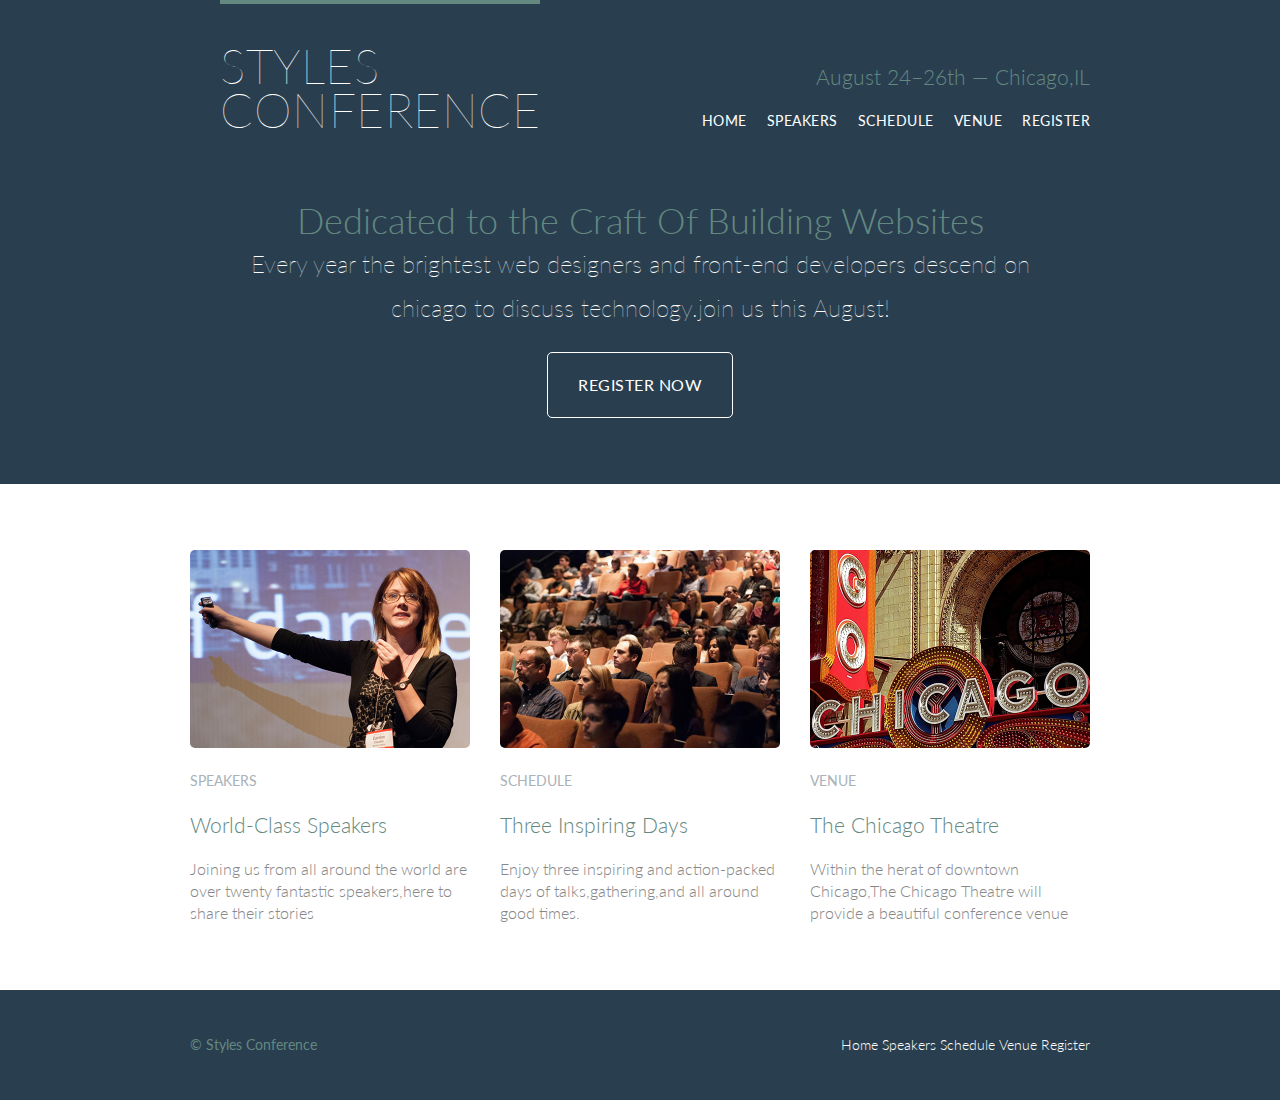
<file: index.html>
<!DOCTYPE html>

<html lang="en">
<head>
<meta charset="utf-8">
	<title>Styles Conference</title>
	<link rel="stylesheet" href="assets/stylesheets/main.css">

	<link rel="stylesheet" type="text/css" href="http://fonts.googleapis.com/css?family=Lato:100,300,400">
</head>
<body>
<header class="primary-header container group">
<section class="container">
<h1 class="logo">
 <a href="index.html"> Styles <br> Conference</a>
 </h1>
 
 </section>
<h3 class="tagline">August 24&ndash;26th &mdash; Chicago,IL</h3>
<nav class="nav primary-nav">
  <ul>
    <li><a href="index.html">Home</a></li><!--
    --><li><a href="speaker.html">Speakers</a></li><!--
    --><li><a href="schedule.html">Schedule</a></li><!--
    --><li><a href="venue.html">Venue</a></li><!--
    --><li><a href="register.html">Register</a></li>
  </ul>
</nav>


</header>
<section class="hero container">

<h2> Dedicated to the Craft Of Building Websites</h2>
<p> Every year the brightest web designers and front-end developers descend on chicago to discuss technology.join us this August!</p>
<a href="register.html" class="btn btn-alt">Register Now</a>
</section>
<section class="row">
<div class="grid">
<!--Speaker-->
 <section class="teaser col-1-3">
 <a href="speaker.html">
 <img src="assets/images/home/speakers.jpg"  alt="Professional Speaker">
 <h5> Speakers</h5></a>
<a href="worldclass.html">
<h3> World-Class Speakers</h3></a>
 <p> Joining us from all around  the world are over twenty fantastic speakers,here to share their stories</p>
 </section><!--

 Schedule

 --><section class=" teaser col-1-3">
 <a href="schedule.html">
 <img src="assets/images/home/schedule.jpg"> 
<h5>Schedule</h5></a>
<a href="threeinspiring.html">
<h3> Three Inspiring Days</h3></a>
<p> Enjoy three inspiring and action-packed days of talks,gathering,and all around good times.</p>
</section><!--

Venue

--><section class="teaser col-1-3">
<a href="venue.html">
<img src="assets/images/home/venue.jpg ">
<h5>Venue</h5></a>
<a href="chicagotheatre.html">
<h3> The Chicago Theatre</h3></a>
<p>Within  the herat of downtown Chicago,The Chicago Theatre will provide a beautiful conference venue</p>
</section>

 
</div>
 </section>
 <footer class="primary-footer container group">
 <small>&copy; Styles Conference</small>
  <nav class="nav">
    <a href="index.html">Home</a>
    <a href="speaker.html">Speakers</a>
    <a href="schedule.html">Schedule</a>
    <a href="venue.html">Venue</a>
    <a href="register.html">Register</a>
  </nav>

 </footer>

</body>
</html>
</file>
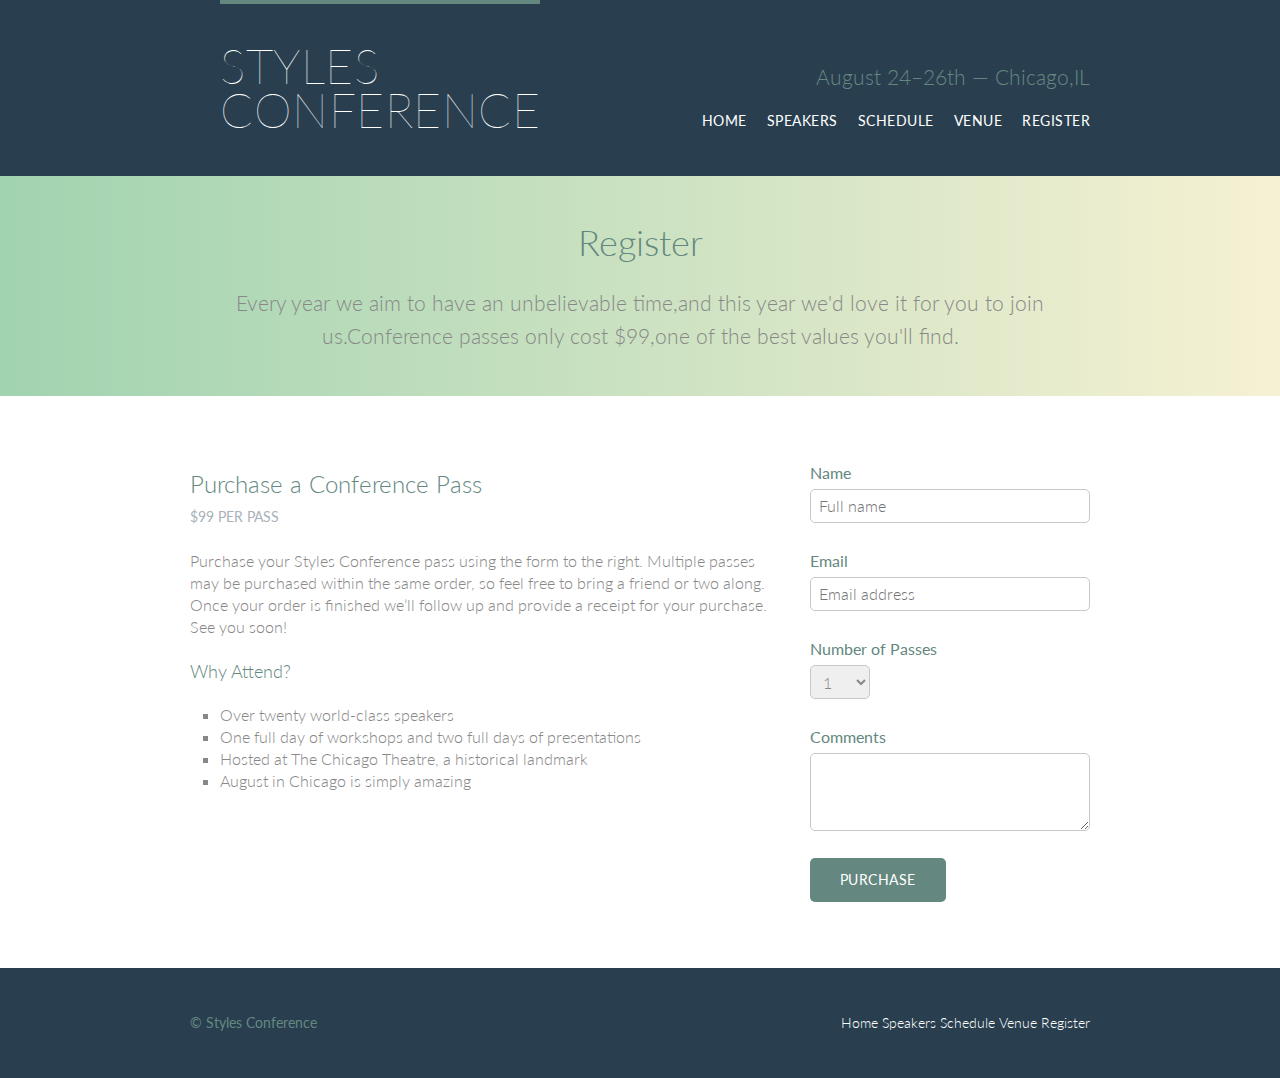
<file: register.html>
<!DOCTYPE html>

<html lang="en">
<head>
<meta charset="utf-8">
	<title>Styles Conference</title>
	<link rel="stylesheet" href="assets/stylesheets/main.css">

	<link rel="stylesheet" type="text/css" href="http://fonts.googleapis.com/css?family=Lato:100,300,400">
</head>
<body>
<header class="primary-header container group">
<section class="container">
<h1 class="logo">
 <a href="index.html"> Styles <br> Conference</a>
 </h1>
 
 </section>
<h3 class="tagline">August 24&ndash;26th &mdash; Chicago,IL</h3>
<nav class="nav primary-nav">
<ul>
    <li><a href="index.html">Home</a></li><!--
    --><li><a href="speaker.html">Speakers</a></li><!--
    --><li><a href="schedule.html">Schedule</a></li><!--
    --><li><a href="venue.html">Venue</a></li><!--
    --><li><a href="register.html">Register</a></li>
  </ul>
</nav>

</header>
<section class="row-alt">
<div class="lead container">
<h1>Register</h1>
<p>Every year we aim to have an unbelievable time,and this year we'd love it for you to join us.Conference passes only cost $99,one of the best values you'll find.</p>
</div>
</section>
<section class="row">
	<div class="grid">

	<section class="col-2-3">
		<h2>Purchase a Conference Pass</h2>
  <h5>$99 per Pass</h5>

  <p>Purchase your Styles Conference pass using the form to the right. Multiple passes may be purchased within the same order, so feel free to bring a friend or two along. Once your order is finished we&#8217;ll follow up and provide a receipt for your purchase. See you soon!</p>

  <h4>Why Attend?</h4>

  <ul class="why-attend">
  <li>Over twenty world-class speakers</li>
    <li>One full day of workshops and two full days of presentations</li>
    <li>Hosted at The Chicago Theatre, a historical landmark</li>
    <li>August in Chicago is simply amazing</li>
  </ul>


	</section><!--

	--><form class="col-1-3" action="#" method="post">
	 <fieldset class="register-group">

    <label>
      Name
      <input type="text" name="name" placeholder="Full name" required>
    </label>

<label>
      Email
      <input type="email" name="email" placeholder="Email address" required>
    </label>

  <label>
      Number of Passes
      <select name="quantity" required>
        <option value="1" selected>1</option>
      <option value="2">2</option>
        <option value="3">3</option>
      <option value="4">4</option>
        <option value="5">5</option>
      </select>
         </label>

    <label>
      Comments
      <textarea name="comments"></textarea>
    </label>

  </fieldset>
  <input  class="btn btn-default" type="submit" name="submit" value="Purchase">
	</form>
		
	</div>
</section>
<footer class="primary-footer container group">
 <small>&copy; Styles Conference</small>
  <nav class="nav">
    <a href="index.html">Home</a>
    <a href="speaker.html">Speakers</a>
    <a href="schedule.html">Schedule</a>
    <a href="venue.html">Venue</a>
    <a href="register.html">Register</a>
  </nav>

 </footer>

</body>
</html>
</file>
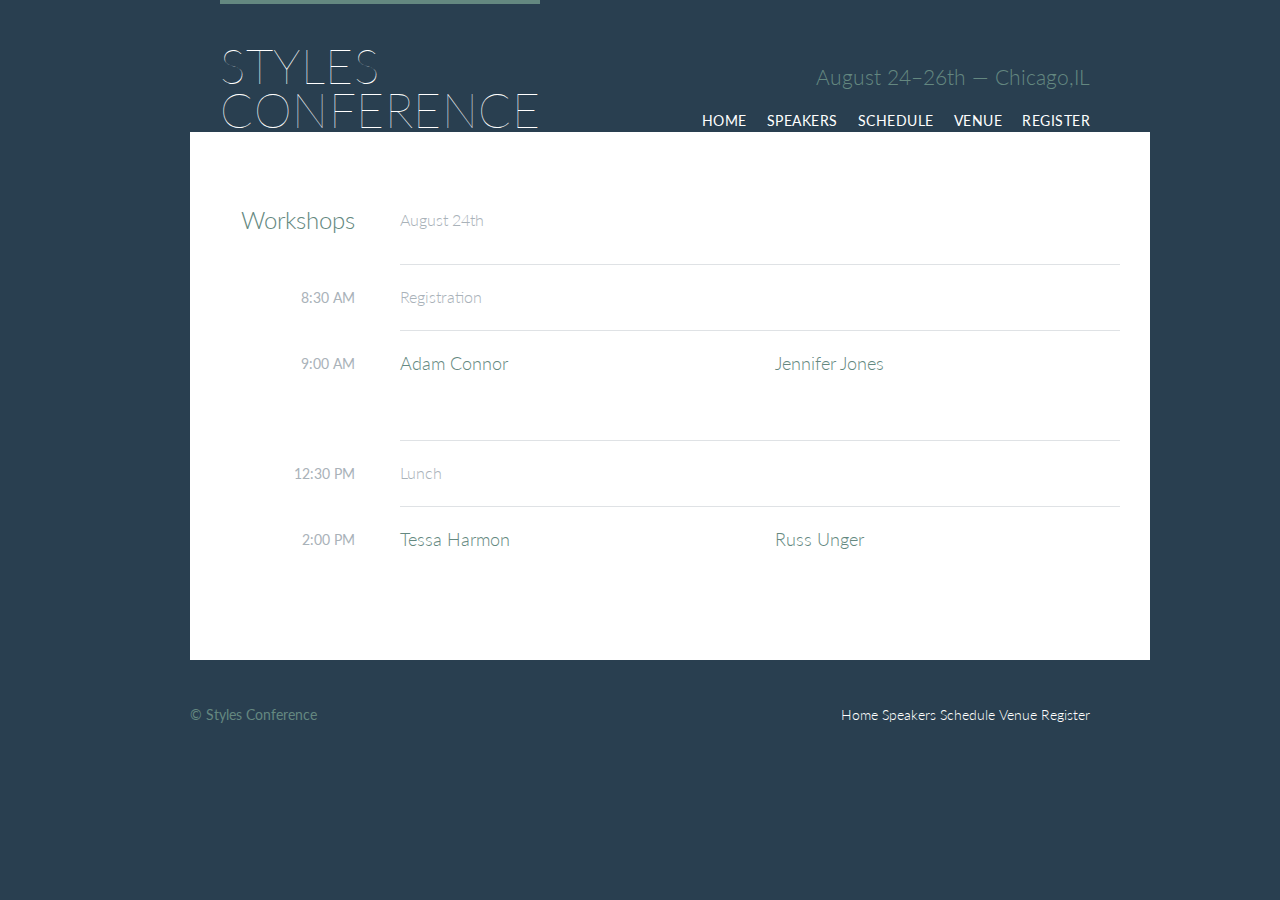
<file: schedule.html>
<!DOCTYPE html>

<html lang="en">
<head>
<meta charset="utf-8">
	<title>Styles Conference</title>
	<link rel="stylesheet" href="assets/stylesheets/main.css">

	<link rel="stylesheet" type="text/css" href="http://fonts.googleapis.com/css?family=Lato:100,300,400">
</head>
<body>
<header class="primary-header container group">
<section class="container">
<h1 class="logo">
 <a href="index.html"> Styles <br> Conference</a>
 </h1>
 
 </section>
<h3 class="tagline">August 24&ndash;26th &mdash; Chicago,IL</h3>
<nav class="nav primary-nav">
  <ul>
    <li><a href="index.html">Home</a></li><!--
    --><li><a href="speaker.html">Speakers</a></li><!--
    --><li><a href="schedule.html">Schedule</a></li><!--
    --><li><a href="venue.html">Venue</a></li><!--
    --><li><a href="register.html">Register</a></li>
  </ul>
</nav>
<section class="row">
  <div class="container">
   <table>
  <thead>
    <tr>
   <th scope="row">
        Workshops
      </th>
  <td class="schedule-offset" colspan="2">
        August 24th
</td>
    </tr>
  </thead>
  <tbody>
    <tr>
      <th scope="row">
        <time datetime="08:30:00">8:30 AM</time>
  </th>
      <td class="schedule-offset" colspan="2">
   Registration
      </td>
    </tr>
    <tr>
      <th scope="row">
  <time datetime="09:00:00">9:00 AM</time>
      </th>
  <td>
 <a href="speakers.html#adam-connor">
  <h4>Adam Connor</h4>
 Lights! Camera! Interaction! Design Inspiration from Filmmakers
        </a>
      </td>
      <td>
  <a href="speakers.html#jennifer-jones">
<h4>Jennifer Jones</h4>
   What Designers Can Learn from Parenting
     </a>
  </td>
    </tr>
<tr>
  <th scope="row">
  <time datetime="12:30:00">12:30 PM</time>
   </th>
 <td class="schedule-offset" colspan="2">
 Lunch
      </td>
    </tr>
 <tr>
  <th scope="row">
 <time datetime="14:00">2:00 PM</time>
      </th>
      <td>
        <a href="speakers.html#tessa-harmon">
   <h4>Tessa Harmon</h4>
  Crafty Coding: Generating Knitting Patterns
    </a>
  </td>
      <td>
        <a href="speakers.html#russ-unger">
      <h4>Russ Unger</h4>
         From Muppets to Mastery: Core UX Principles from Mr. Jim Henson
        </a>
   </td>
    </tr>
  </tbody>
</table>

  </div>
</section>



</header>
<footer class="primary-footer container group">
 <small>&copy; Styles Conference</small>
  <nav class="nav">
    <a href="index.html">Home</a>
    <a href="speaker.html">Speakers</a>
    <a href="schedule.html">Schedule</a>
    <a href="venue.html">Venue</a>
    <a href="register.html">Register</a>
  </nav>

 </footer>

</body>
</html>
</file>
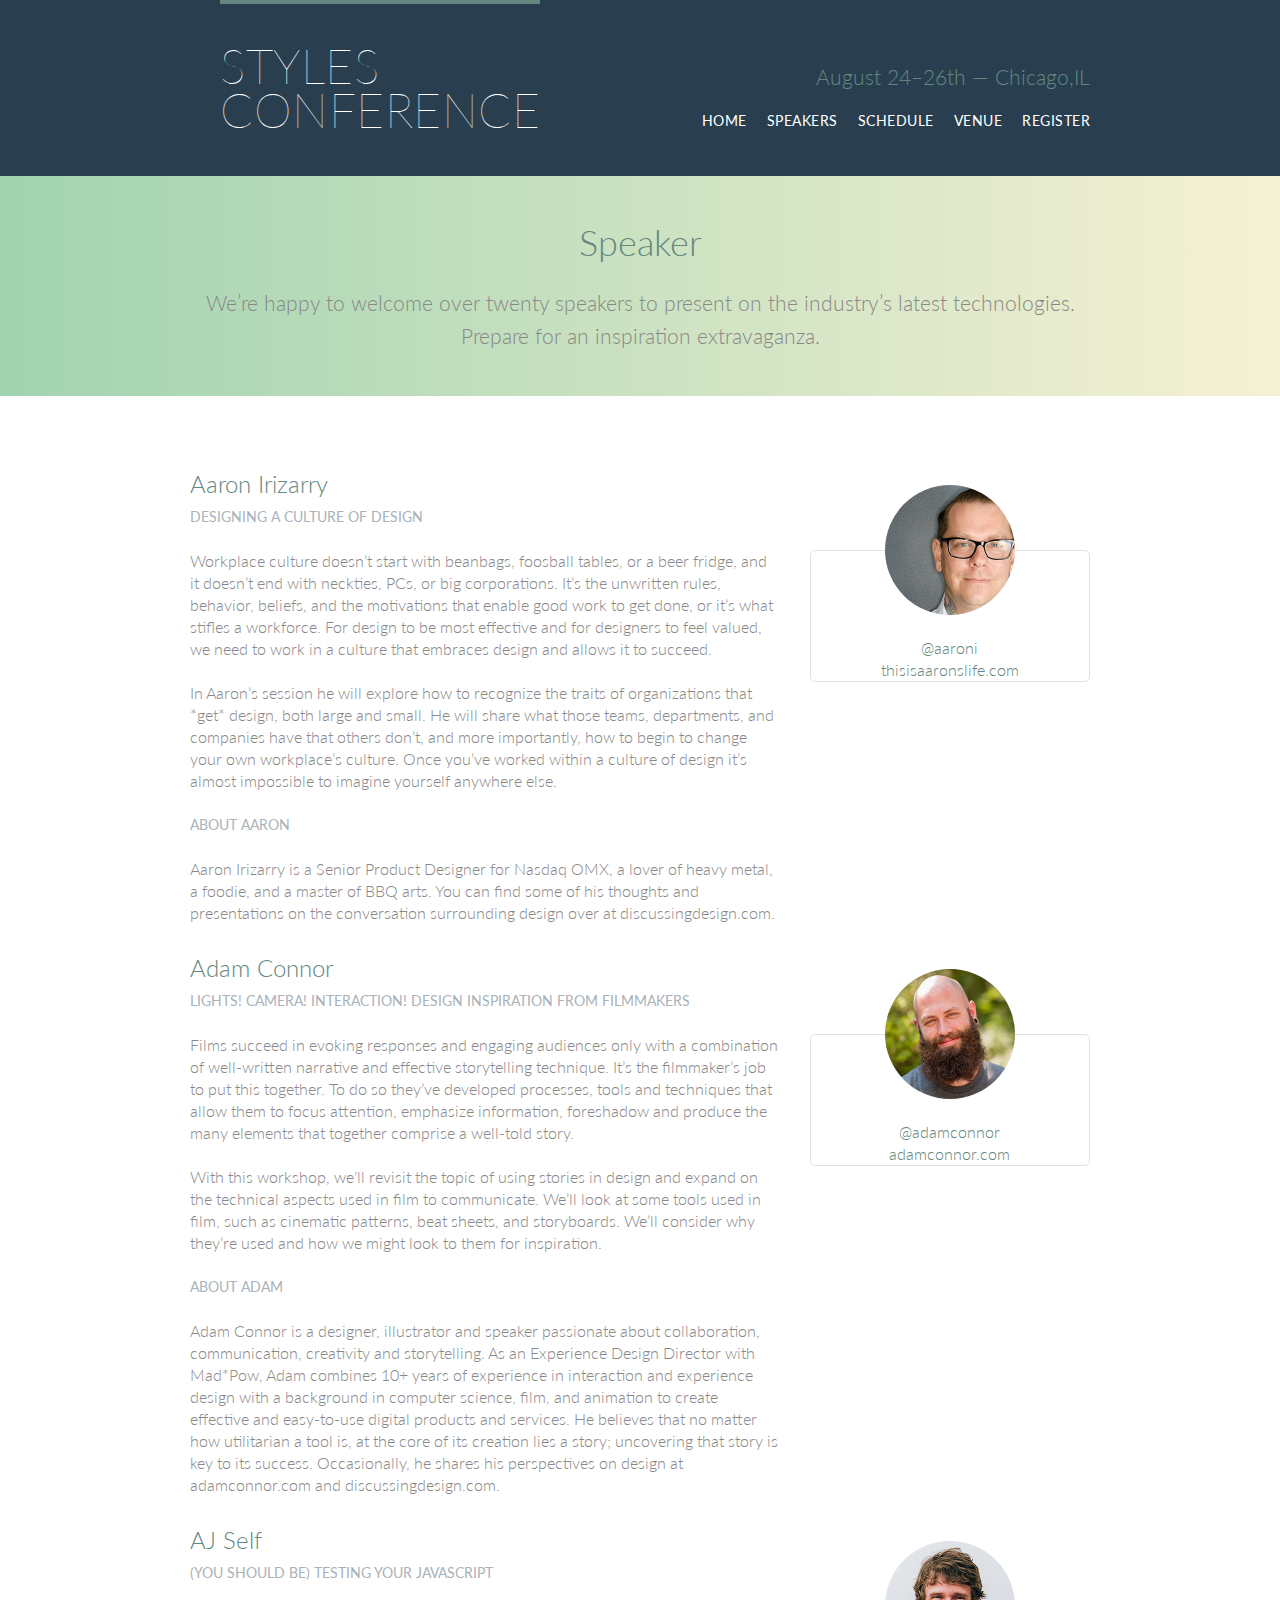
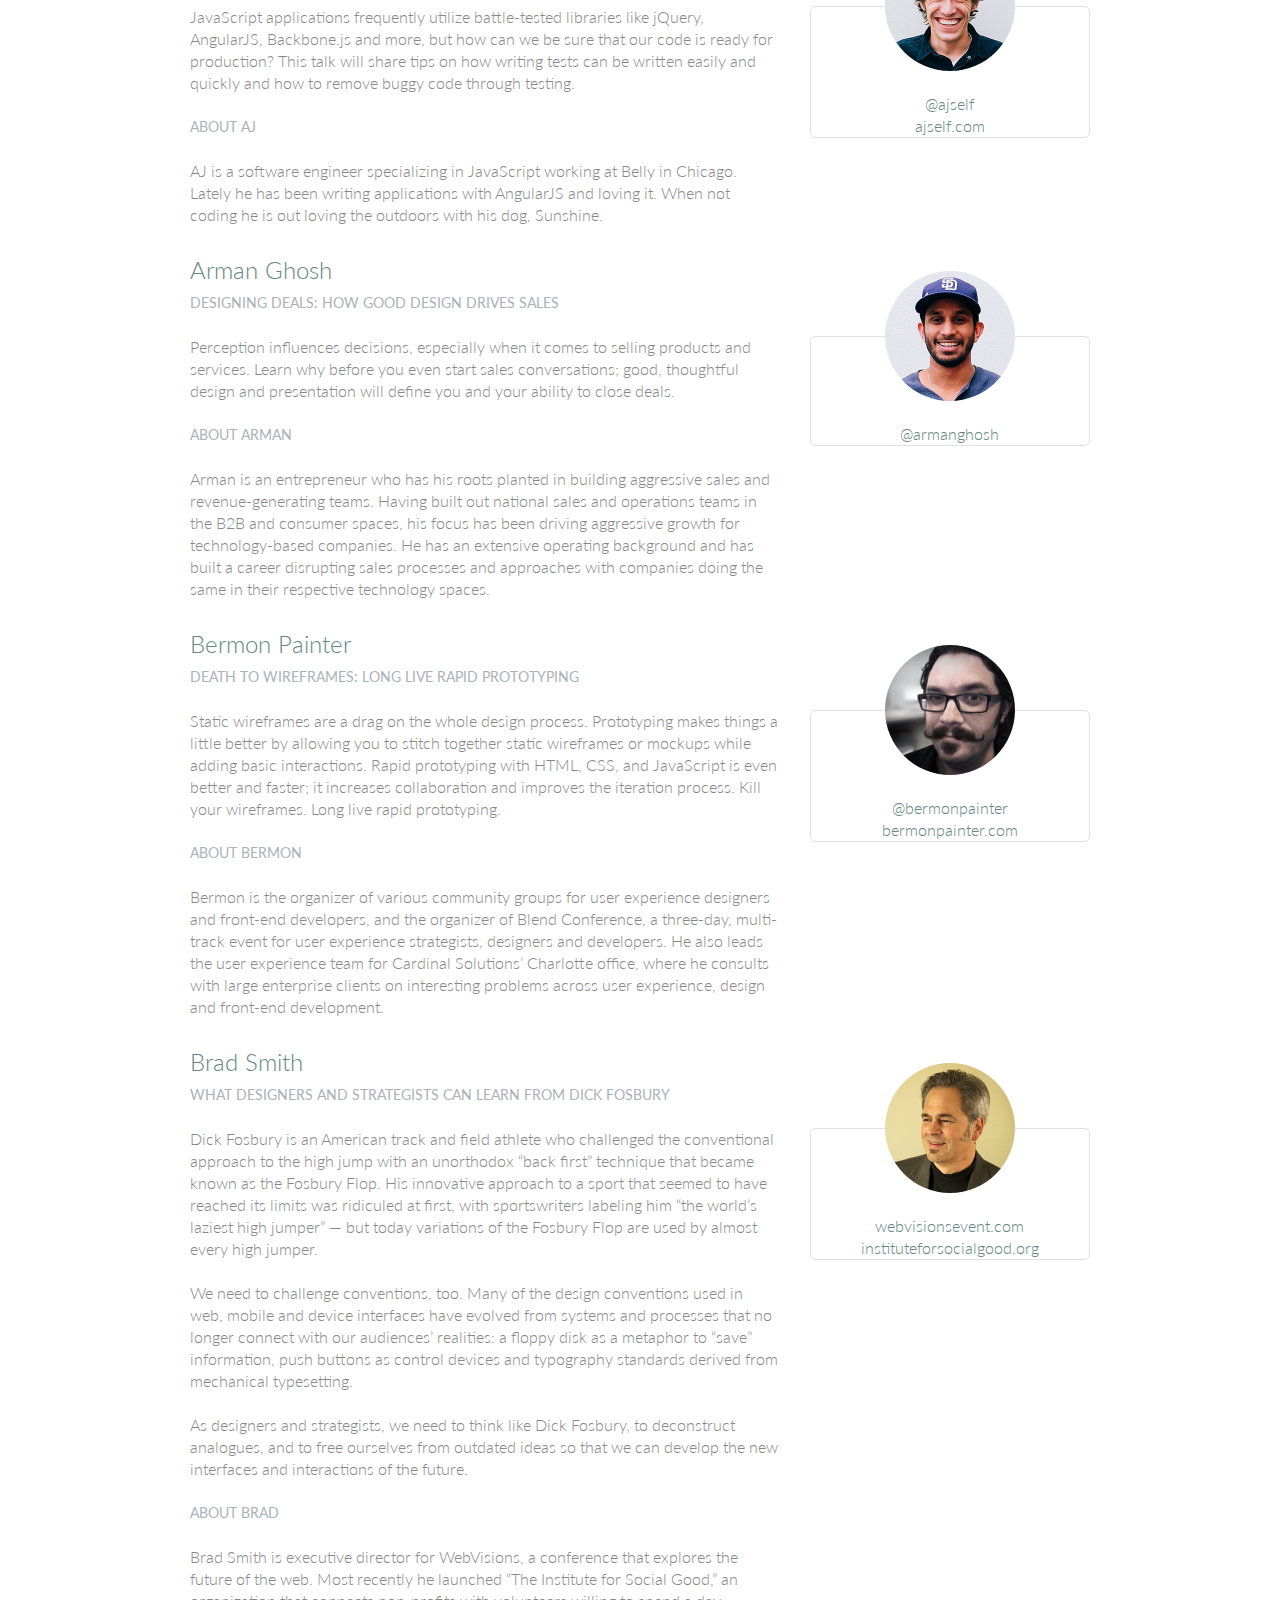
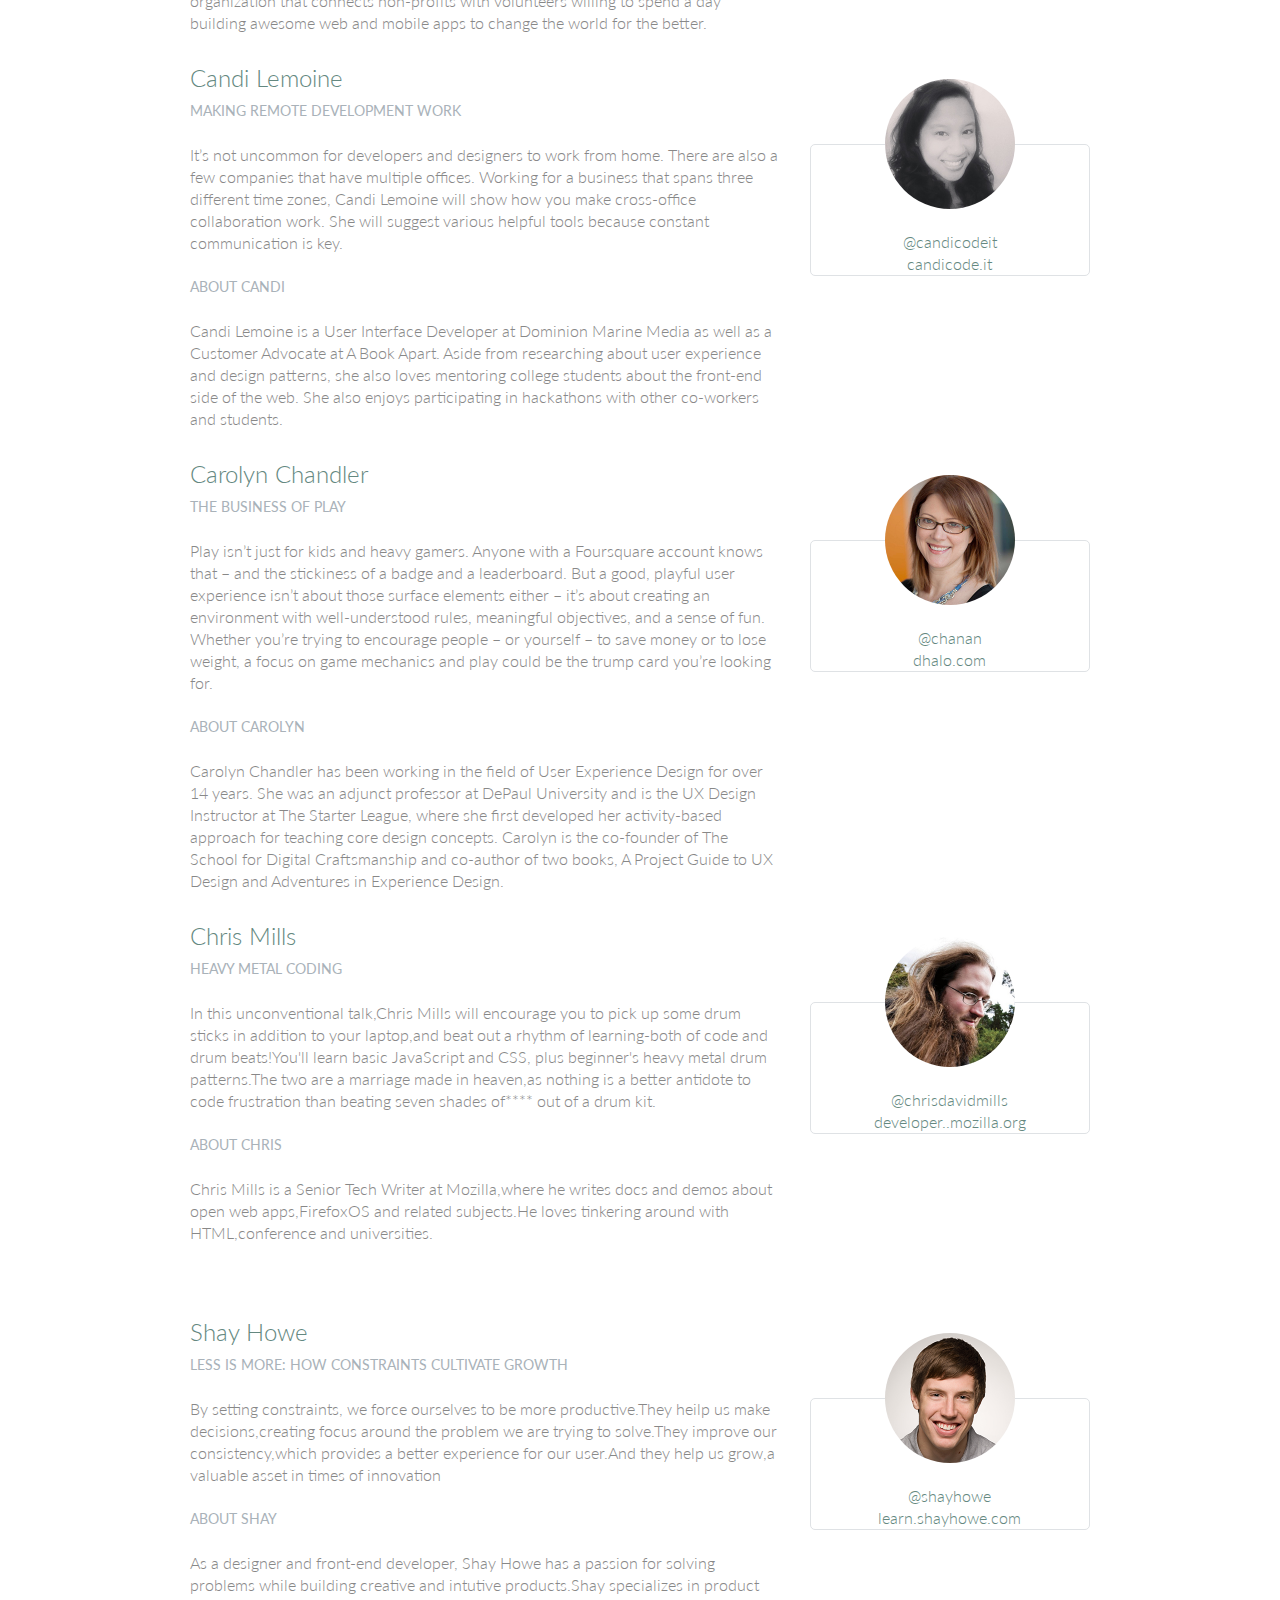
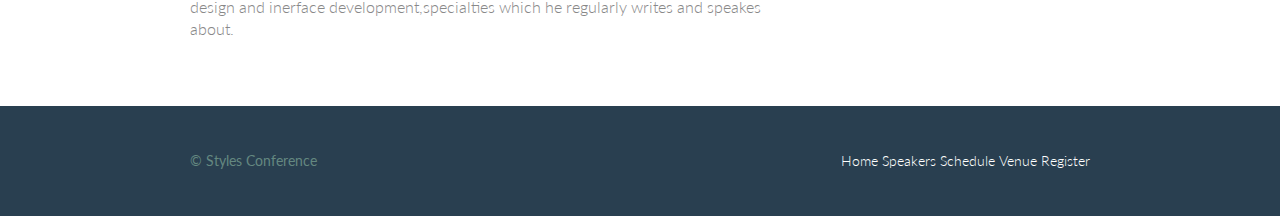
<file: speaker.html>
<!DOCTYPE html>

<html lang="en">
<head>
<meta charset="utf-8">
	<title>Styles Conference</title>
	<link rel="stylesheet" href="assets/stylesheets/main.css">

	<link rel="stylesheet" type="text/css" href="http://fonts.googleapis.com/css?family=Lato:100,300,400">
</head>
<body>
<header class="primary-header container group">
<section class="container">
<h1 class="logo">
 <a href="index.html"> Styles <br> Conference</a>
 </h1>
 
 </section>
<h3 class="tagline">August 24&ndash;26th &mdash; Chicago,IL</h3>
<nav class="nav primary-nav">
<ul>
    <li><a href="index.html">Home</a></li><!--
    --><li><a href="speaker.html">Speakers</a></li><!--
    --><li><a href="schedule.html">Schedule</a></li><!--
    --><li><a href="venue.html">Venue</a></li><!--
    --><li><a href="register.html">Register</a></li>
  </ul>
</nav>

</header>
<section class="row-alt">
<div class="lead container">
<h1>Speaker</h1>
<p>We&#8217;re happy to welcome over twenty speakers to present on the industry&#8217;s latest technologies. Prepare for an inspiration extravaganza.</p>
</div>
</section>
<section class="row">
	<div class="grid">
  <section id="aaron-irizarry">

  <div class="col-2-3">

    <h2>Aaron Irizarry</h2>
    
    <h5>DESIGNING A CULTURE OF DESIGN</h5>

    <p>Workplace culture doesn’t start with beanbags, foosball tables, or a beer fridge, and it doesn’t end with neckties, PCs, or big corporations. It’s the unwritten rules, behavior, beliefs, and the motivations that enable good work to get done, or it’s what stifles a workforce. For design to be most effective and for designers to feel valued, we need to work in a culture that embraces design and allows it to succeed.</p>
    <p>In Aaron’s session he will explore how to recognize the traits of organizations that *get* design, both large and small. He will share what those teams, departments, and companies have that others don’t, and more importantly, how to begin to change your own workplace’s culture. Once you’ve worked within a culture of design it’s almost impossible to imagine yourself anywhere else.</p>

    <h5>ABOUT AARON</h5>

    <p>Aaron Irizarry is a Senior Product Designer for Nasdaq OMX, a lover of heavy metal, a foodie, and a master of BBQ arts. You can find some of his thoughts and presentations on the conversation surrounding design over at discussingdesign.com.</p>

  </div><!--

  --><aside class="col-1-3">
    <div class="speaker-info">
   <img src="assets/images/speakers/aaron-irizarry.jpg">
      <ul>
        <li><a href="https://twitter.com/aaroni">@aaroni</a></li>
        <li><a href="http://thisisaaronslife.com/">thisisaaronslife.com</a></li>
      </ul>
    </div>
  </aside>
</section>
<section  id="adam-connor">

  <div class="col-2-3">

 <h2>Adam Connor</h2>
    <h5>LIGHTS! CAMERA! INTERACTION! DESIGN INSPIRATION FROM FILMMAKERS</h5>
    
    <p>Films succeed in evoking responses and engaging audiences only with a combination of well-written narrative and effective storytelling technique. It’s the filmmaker’s job to put this together. To do so they’ve developed processes, tools and techniques that allow them to focus attention, emphasize information, foreshadow and produce the many elements that together comprise a well-told story.</p>
    <p>With this workshop, we’ll revisit the topic of using stories in design and expand on the technical aspects used in film to communicate. We’ll look at some tools used in film, such as cinematic patterns, beat sheets, and storyboards. We’ll consider why they’re used and how we might look to them for inspiration.</p>
    
  <h5>About adam</h5>

    <p>Adam Connor is a designer, illustrator and speaker passionate about collaboration, communication, creativity and storytelling. As an Experience Design Director with Mad*Pow, Adam combines 10+ years of experience in interaction and experience design with a background in computer science, film, and animation to create effective and easy-to-use digital products and services. He believes that no matter how utilitarian a tool is, at the core of its creation lies a story; uncovering that story is key to its success. Occasionally, he shares his perspectives on design at adamconnor.com and discussingdesign.com.</p>
  
  </div><!--
  --><aside class="col-1-3">

    <div class="speaker-info">
     <img src="assets/images/speakers/adam-connor.jpg" alt="Shay Howe">
    <ul>
     <li><a href="https://twitter.com/adamconnor">@adamconnor</a></li>
        <li><a href="http://adamconnor.com/">adamconnor.com</a></li>
      </ul>
      </div>

  </aside>
</section>
<section  id="aj-self">

  <div class="col-2-3">

 <h2>AJ Self</h2>
    <h5>(YOU SHOULD BE) TESTING YOUR JAVASCRIPT</h5>
    
    <p>JavaScript applications frequently utilize battle-tested libraries like jQuery, AngularJS, Backbone.js and more, but how can we be sure that our code is ready for production? This talk will share tips on how writing tests can be written easily and quickly and how to remove buggy code through testing.</p>
    
  <h5>ABOUT AJ</h5>

    <p>AJ is a software engineer specializing in JavaScript working at Belly in Chicago. Lately he has been writing applications with AngularJS and loving it. When not coding he is out loving the outdoors with his dog, Sunshine.</p>
  
  </div><!--
  --><aside class="col-1-3">

    <div class="speaker-info">
     <img src="assets/images/speakers/aj-self.jpg" alt="Shay Howe">
    <ul>
     <li><a href="https://twitter.com/ajself">@ajself</a></li>
        <li><a href="http://ajself.com/">ajself.com</a></li>
      </ul>
      </div>

  </aside>
</section>
<section  id="arman-ghosh">

  <div class="col-2-3">

 <h2>Arman Ghosh</h2>
    <h5>DESIGNING DEALS: HOW GOOD DESIGN DRIVES SALES</h5>
    
    <p>Perception influences decisions, especially when it comes to selling products and services. Learn why before you even start sales conversations; good, thoughtful design and presentation will define you and your ability to close deals.</p>
    
  <h5>About arman</h5>

    <p>Arman is an entrepreneur who has his roots planted in building aggressive sales and revenue-generating teams. Having built out national sales and operations teams in the B2B and consumer spaces, his focus has been driving aggressive growth for technology-based companies. He has an extensive operating background and has built a career disrupting sales processes and approaches with companies doing the same in their respective technology spaces.</p>
  
  </div><!--
  --><aside class="col-1-3">

    <div class="speaker-info">
     <img src="assets/images/speakers/arman-ghosh.jpg" alt="Shay Howe">
    <ul>
     <li><a href="https://twitter.com/shayhowe">@armanghosh</a></li>
        
      </ul>
      </div>

  </aside>
</section><section  id="bermon-painter">

  <div class="col-2-3">

 <h2>Bermon Painter</h2>
    <h5>DEATH TO WIREFRAMES: LONG LIVE RAPID PROTOTYPING</h5>
    
    <p>Static wireframes are a drag on the whole design process. Prototyping makes things a little better by allowing you to stitch together static wireframes or mockups while adding basic interactions. Rapid prototyping with HTML, CSS, and JavaScript is even better and faster; it increases collaboration and improves the iteration process. Kill your wireframes. Long live rapid prototyping.</p>
    
  <h5>About bermon</h5>

    <p>Bermon is the organizer of various community groups for user experience designers and front-end developers, and the organizer of Blend Conference, a three-day, multi-track event for user experience strategists, designers and developers. He also leads the user experience team for Cardinal Solutions’ Charlotte office, where he consults with large enterprise clients on interesting problems across user experience, design and front-end development.</p>
  
  </div><!--
  --><aside class="col-1-3">

    <div class="speaker-info">
     <img src="assets/images/speakers/bermon-painter.jpg" alt="Shay Howe">
    <ul>
     <li><a href="https://twitter.com/bermon-painter">@bermonpainter</a></li>
        <li><a href="http://bermonpainter.com/">bermonpainter.com</a></li>
      </ul>
      </div>

  </aside>
</section>
<section  id="brad-smith">

  <div class="col-2-3">

 <h2>Brad Smith</h2>
    <h5>WHAT DESIGNERS AND STRATEGISTS CAN LEARN FROM DICK FOSBURY</h5>
    
    <p>Dick Fosbury is an American track and field athlete who challenged the conventional approach to the high jump with an unorthodox “back first” technique that became known as the Fosbury Flop. His innovative approach to a sport that seemed to have reached its limits was ridiculed at first, with sportswriters labeling him “the world’s laziest high jumper” — but today variations of the Fosbury Flop are used by almost every high jumper.</p>
    <p>We need to challenge conventions, too. Many of the design conventions used in web, mobile and device interfaces have evolved from systems and processes that no longer connect with our audiences’ realities: a floppy disk as a metaphor to “save” information, push buttons as control devices and typography standards derived from mechanical typesetting.</p>
    <p>As designers and strategists, we need to think like Dick Fosbury, to deconstruct analogues, and to free ourselves from outdated ideas so that we can develop the new interfaces and interactions of the future.</p>
  <h5>About brad</h5>

    <p>Brad Smith is executive director for WebVisions, a conference that explores the future of the web. Most recently he launched “The Institute for Social Good,” an organization that connects non-profits with volunteers willing to spend a day building awesome web and mobile apps to change the world for the better.</p>
  
  </div><!--
  --><aside class="col-1-3">

    <div class="speaker-info">
     <img src="assets/images/speakers/brad-smith.jpg" alt="Shay Howe">
    <ul>
     
        <li><a href="http://webvisionsevent.com/">webvisionsevent.com</a></li>
        <li><a href="http://instituteforsocialgood.org/">instituteforsocialgood.org</a></li>
      </ul>
      </div>

  </aside>
</section>
<section  id="candi-lemoine">

  <div class="col-2-3">

 <h2>Candi Lemoine</h2>
    <h5>MAKING REMOTE DEVELOPMENT WORK</h5>
    
    <p>It’s not uncommon for developers and designers to work from home. There are also a few companies that have multiple offices. Working for a business that spans three different time zones, Candi Lemoine will show how you make cross-office collaboration work. She will suggest various helpful tools because constant communication is key.</p>
    
  <h5>About candi</h5>

    <p>Candi Lemoine is a User Interface Developer at Dominion Marine Media as well as a Customer Advocate at A Book Apart. Aside from researching about user experience and design patterns, she also loves mentoring college students about the front-end side of the web. She also enjoys participating in hackathons with other co-workers and students.</p>
  
  </div><!--
  --><aside class="col-1-3">

    <div class="speaker-info">
     <img src="assets/images/speakers/candi-lemoine.jpg" alt="Shay Howe">
    <ul>
     <li><a href="https://twitter.com/candicodeit">@candicodeit</a></li>
        <li><a href="http://candicode.it/">candicode.it</a></li>
      </ul>
      </div>

  </aside>
</section>
<section  id="carolyn-chandler">

  <div class="col-2-3">

 <h2>Carolyn Chandler</h2>
    <h5>THE BUSINESS OF PLAY</h5>
    
    <p>Play isn’t just for kids and heavy gamers. Anyone with a Foursquare account knows that – and the stickiness of a badge and a leaderboard. But a good, playful user experience isn’t about those surface elements either – it’s about creating an environment with well-understood rules, meaningful objectives, and a sense of fun. Whether you’re trying to encourage people – or yourself – to save money or to lose weight, a focus on game mechanics and play could be the trump card you’re looking for.</p>
    
  <h5>about carolyn</h5>

    <p>Carolyn Chandler has been working in the field of User Experience Design for over 14 years. She was an adjunct professor at DePaul University and is the UX Design Instructor at The Starter League, where she first developed her activity-based approach for teaching core design concepts. Carolyn is the co-founder of The School for Digital Craftsmanship and co-author of two books, A Project Guide to UX Design and Adventures in Experience Design.</p>
  
  </div><!--
  --><aside class="col-1-3">

    <div class="speaker-info">
     <img src="assets/images/speakers/carolyn-chandler.jpg" alt="Shay Howe">
    <ul>
     <li><a href="https://twitter.com/chanan">@chanan</a></li>
        <li><a href="http://dhalo.com/">dhalo.com</a></li>
      </ul>
      </div>

  </aside>
</section>


	<section class="speaker" id="chris-mills">

  <div class="col-2-3">

    <h2>Chris Mills</h2>
    <h5>Heavy Metal Coding</h5>
    
    <p>In this unconventional talk,Chris Mills will encourage you to pick up some drum sticks in  addition to your laptop,and beat out a rhythm of learning-both of code and drum beats!You'll learn basic JavaScript and CSS, plus beginner's heavy metal drum patterns.The two are a marriage made in heaven,as nothing is a better antidote to code frustration than beating seven shades of**** out of a drum kit.</p>
    
    <h5>About Chris</h5>

    <p>Chris Mills is a Senior Tech Writer at Mozilla,where he writes docs and demos about open web apps,FirefoxOS and related subjects.He loves tinkering around with HTML,conference and universities.</p>
  
  </div><!--
  --><aside class="col-1-3">
     <div class="speaker-info">
       <img src="assets/images/speakers/chris-mills.jpg">
    <ul>
     <li><a href="https://twitter.com/shayhowe">@chrisdavidmills</a></li>
        <li><a href="http://developer.mozilla.o/">developer..mozilla.org</a></li>
      </ul>
      </div>

  </aside>
</section>


		<section  id="shayhowe">

  <div class="col-2-3">

 <h2>Shay Howe</h2>
    <h5>Less Is More: How Constraints Cultivate Growth</h5>
    
    <p>By setting constraints, we force ourselves to be more productive.They heilp us make decisions,creating focus around the problem we are trying to solve.They improve our consistency,which provides a better experience for our user.And they help us grow,a valuable asset in times of innovation</p>
    
  <h5>About Shay</h5>

    <p>As a designer and front-end developer, Shay Howe has a passion for solving problems while building creative and intutive products.Shay specializes in product design and inerface development,specialties which he regularly writes and speakes about.</p>
  
  </div><!--
  --><aside class="col-1-3">

    <div class="speaker-info">
     <img src="assets/images/speakers/shay-howe.jpg" alt="Shay Howe">
    <ul>
     <li><a href="https://twitter.com/shayhowe">@shayhowe</a></li>
        <li><a href="http://learn.shayhowe.com/">learn.shayhowe.com</a></li>
      </ul>
      </div>

  </aside>
</section>
	</div>
</section>



<footer class="primary-footer container group">
 <small>&copy; Styles Conference</small>
  <nav class="nav">
    <a href="index.html">Home</a>
    <a href="speaker.html">Speakers</a>
    <a href="schedule.html">Schedule</a>
    <a href="venue.html">Venue</a>
    <a href="register.html">Register</a>
  </nav>

 </footer>

</body>
</html>
</file>
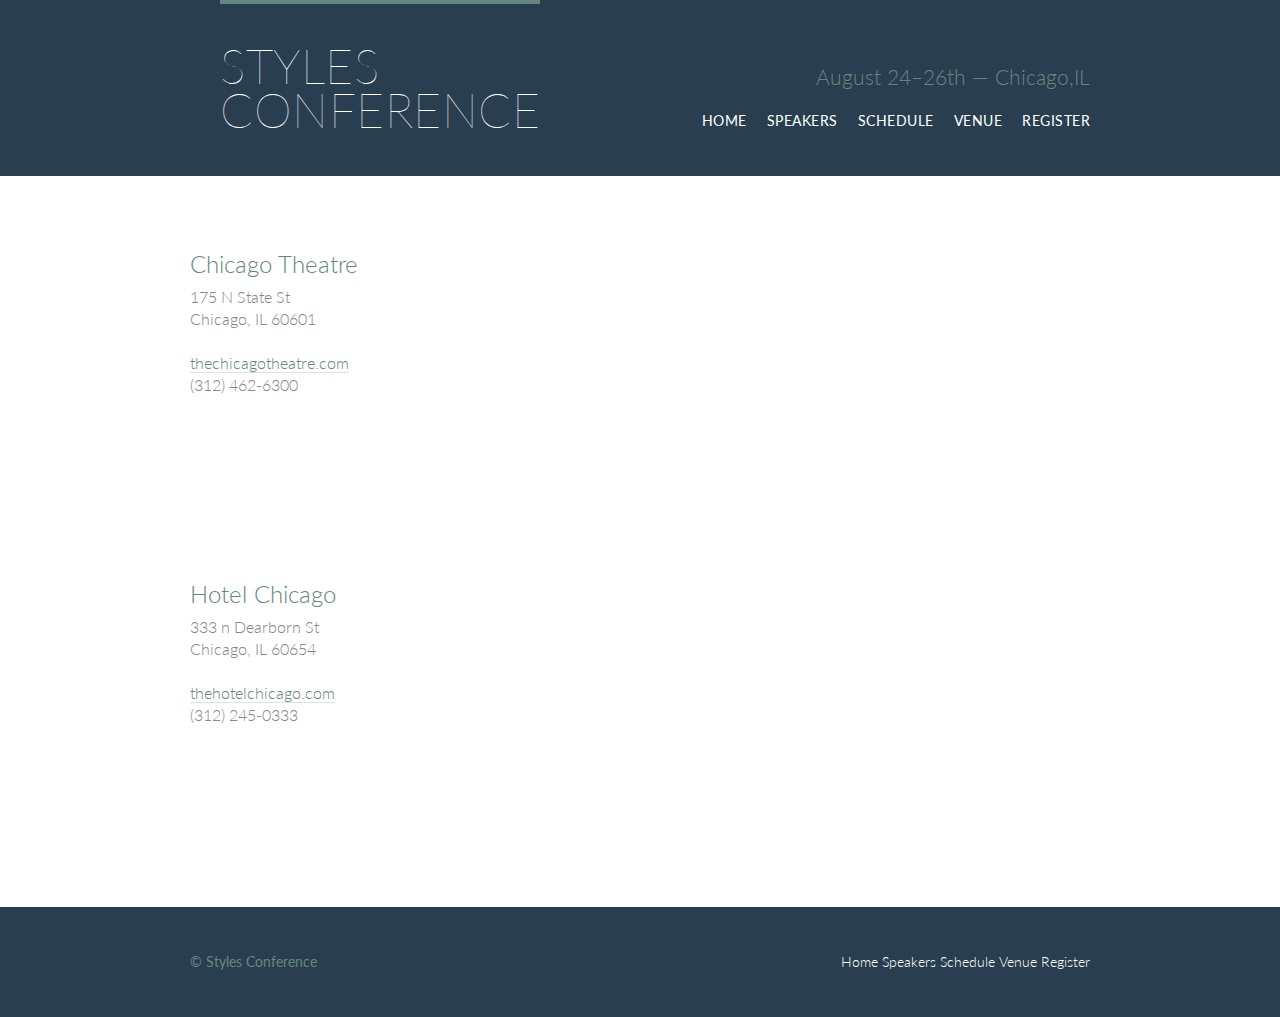
<file: venue.html>
<!DOCTYPE html>

<html lang="en">
<head>
<meta charset="utf-8">
	<title>Styles Conference</title>
	<link rel="stylesheet" href="assets/stylesheets/main.css">

	<link rel="stylesheet" type="text/css" href="http://fonts.googleapis.com/css?family=Lato:100,300,400">
</head>
<body>
<header class="primary-header container group">
<section class="container">
<h1 class="logo">
 <a href="index.html"> Styles <br> Conference</a>
 </h1>
 
 </section>
<h3 class="tagline">August 24&ndash;26th &mdash; Chicago,IL</h3>
<nav class="nav primary-nav">
  <ul>
    <li><a href="index.html">Home</a></li><!--
    --><li><a href="speaker.html">Speakers</a></li><!--
    --><li><a href="schedule.html">Schedule</a></li><!--
    --><li><a href="venue.html">Venue</a></li><!--
    --><li><a href="register.html">Register</a></li>
  </ul>
</nav>


</header>
<section class="row">
  <div class="grid">

  <section class="venue-theatre">
  <div class="col-1-3">
    <h2>Chicago Theatre</h2>
    <p>175 N State St <br> Chicago, IL 60601</p>
    <p><a href="http://www.thechicagotheatre.com/">thechicagotheatre.com</a> <br> (312) 462-6300</p>
  </div><!--
  --><iframe class="venue-map col-2-3" src="https://www.google.com/maps/embed?pb=!1m5!3m3!1m2!1s0x880e2ca55810a493%3A0x4700ddf60fcbfad6!2schicago+theatre!5e0!3m2!1sen!2sus!4v1388701393606"></iframe>
    
  </section>
  <section class="venue-hotel">
    <div class="col-1-3">
      <h2>Hotel Chicago</h2>
    <p>333 n Dearborn St<br> Chicago, IL 60654</p>
    <p><a href="http://www.thehotelchicago.com/">thehotelchicago.com</a> <br> (312) 245-0333</p>
    </div><!--
  --><iframe class="venue-map"
  src="https://www.google.com/maps/embed?pb=!1m18!1m12!1m3!1d2970.201195068571!2d-87.63104068489983!3d41.88852997922137!2m3!1f0!2f0!3f0!3m2!1i1024!2i768!4f13.1!3m3!1m2!1s0x880e2cae21a12625%3A0x277f22d4b64d5732!2sHotel+Chicago+Downtown%2C+Autograph+Collection!5e0!3m2!1sen!2sin!4v1499026918130" width="600" height="450" frameborder="0" style="border:0" allowfullscreen></iframe>
  </section>
    
  </div>
</section>
<footer class="primary-footer container group">
 <small>&copy; Styles Conference</small>
  <nav class="nav">
    <a href="index.html">Home</a>
    <a href="speaker.html">Speakers</a>
    <a href="schedule.html">Schedule</a>
    <a href="venue.html">Venue</a>
    <a href="register.html">Register</a>
  </nav>

 </footer>

</body>
</html>
</file>
<file: assets/stylesheets/main.css>
/* http://meyerweb.com/eric/tools/css/reset/ 2. v2.0 | 20110126
  License: none (public domain)
*/

html, body, div, span, applet, object, iframe,
h1, h2, h3, h4, h5, h6, p, blockquote, pre,
a, abbr, acronym, address, big, cite, code,
del, dfn, em, img, ins, kbd, q, s, samp,
small, strike, strong, sub, sup, tt, var,
b, u, i, center,
dl, dt, dd, ol, ul, li,
fieldset, form, label, legend,
table, caption, tbody, tfoot, thead, tr, th, td,
article, aside, canvas, details, embed,
figure, figcaption, footer, header, hgroup,
menu, nav, output, ruby, section, summary,
time, mark, audio, video {
  margin: 0;
  padding: 0;
  border: 0;
  font-size: 100%;
  font: inherit;
  vertical-align: baseline;
}
/* HTML5 display-role reset for older browsers */
article, aside, details, figcaption, figure,
footer, header, hgroup, menu, nav, section {
  display: block;
}
body {
  line-height: 1;
}
ol, ul {
  list-style: none;
}
blockquote, q {
  quotes: none;
}
blockquote:before, blockquote:after,
q:before, q:after {
  content: '';
  content: none;
}
table {
  border-collapse: collapse;
  border-spacing: 0;
}
/*
======================================
Grid
======================================
*/

*,
*:before,
*:after{
  -webkit-box-sizing: border-box;
  -moz-box-sizing:border-box;
  box-sizing: border-box;
}
.col-1-3{
  width: 33.33%;
}
.col-2-3{
  width: 66.66%;
}
.col-1-3,
.col-2-3{
  display: inline-block;
  vertical-align: top;
}
.grid,
.col-1-3,
.col-2-3{
  padding-left: 15px;
  padding-right: 15px;
}
/*
====================================
clearfix
====================================
*/
.group:before,
.group:after{
  content: "";
  display: table;
}
.group:after{
  clear: both;
}
.group{
  clear: both;
  *zoom: 1;

}
.container,
.grid{
  margin: 0 auto;
  
  width: 960px;
}
.container{
  padding-left: 30px;
  padding-right: 30px;
}

/*
======================================
Rows
======================================
*/
.row,.row-alt{
  min-width: 960px;
}
.row{
  background: #fff;

padding: 66px 0 44px 0;

}
.row-alt{
  background: #cbe2c1;
  background: -webkit-linear-gradient(to right, #a1d3b0, #f6f1d3);
  background: -moz-linear-gradient(to right, #a1d3b0, #f6f1d3);
  background: linear-gradient(to right, #a1d3b0, #f6f1d3);
  padding: 44px 0 22px 0;
}

/*
======================================
Typography
======================================
*/
h1,h3,h4,h5,p{
  margin-bottom: 22px;
}
h1,h2,h3,h4{
  color:#648880;
}
h1{
  font-size: 36px;
  line-height:44px; 
}
h2{

  font-size: 24px;
  line-height: 44px;
}
  h3{
    font-size: 21px;

  }
  h4{
    font-size: 18px;
  }
  h5{
    color: #a9b2b9;
    font-size: 14px;
    font-weight: 400;
    text-transform: uppercase;
  }
  strong{
    font-weight: 400px;
  }
  cite,em{
    font-style: italic;
  }
  .tagline{
    margin:66px 0 22px 0; 
    text-align: right;
  }
.primary-nav{
  font-size: 14px;
  font-weight: 400;
  letter-spacing: .5px;
  text-transform: uppercase;

}
.teaser a:hover h3{
  color: #a9b2b9;
}
.teaser img{
  border-radius: 5px;
  display: block;
  margin-bottom: 22px;

  max-width: 100%;
}
/*
================================
Leads
================================
*/
.lead{
  text-align: center;
}
.lead p{
  font-size: 21px;
  line-height: 33px;

}



/*
=====================================
Buttons
=====================================
*/
.btn{
  border-radius: 5px;
  color: #fff;
  cursor: pointer;
  display: inline-block;
  font-weight: 400;
  letter-spacing: .5px;
  margin: 0;
  text-transform: uppercase;
}
.btn-alt{
  border: 1px solid #fff;
  padding: 10px 30px;
}
.btn-alt:hover{
  background: #fff;
  color: #648880;
}
/*
====================================
Home
====================================
*/
.hero{
  color: #fff;
  line-height: 44px;
  padding: 22px 80px 66px 80px;
  text-align: center;
}
.hero h2{
  font-size: 36px;
}
.hero p{
  font-size: 24px;
  font-weight: 100;
}

/*
===================================
Primary header

===================================
*/
.logo{
  border-top: 4px solid #648880;

  float:left;
  font-size: 48px;
font-weight: 100;
letter-spacing: .5px;
  line-height: 44px;
    padding: 40px 0 22px 0;
    text-transform: uppercase;

}
/*
===================================
Primary footer
===================================
*/


.primary-footer{
  color: #648880;
  font-size: 14px;
  padding-bottom: 44px;
  padding-top: 44px;
}
.primary-footer small{
  float: left;
  font-weight: 400;
}
/*
===================================
custom styles
===================================
*/
body{
  background: #293f50;
  color: #888;
  font:300 16px/22px"Lato","Open Sans","Helvetica Neue",Helvetica,Arial,sans-serif;
}
/*
==================================
Links
==================================
*/
a:hover{
  color: #a9b2b9;
}
a{
  color: #648880;
  text-decoration: none;
}
p a{
  border-bottom: 1px solid #dfe2e5;
}
.primary-header a,
.primary-footer a{
  color: #fff;
}
.primary-header a:hover,
.primary-footer a:hover{
  color: #648880;
}
/*
===================================
Navigation
===================================
*/
.nav{
  text-align: right;
}
.nav li{
  display: inline-block;
  margin: 0 10px;
  vertical-align: top;
}
.nav li:last-child{
  margin-right: 0;

}
/*
====================================
Speaker
====================================
*/
.speaker-info{
  border:1px solid #dfe2e5;
  border-radius: 5px;
  margin-top: 88px;
  padding-bottom: : 22px;
  text-align: center;
}
.speaker{
  margin-bottom: 44px;
}
.speaker-info img{
  border-radius: 50%;
  height: 130px;
  margin: -66px 0 22px 0;
  vertical-align: top;
}
/*
================================
Venue
================================
*/
.venue-theatre{
  margin-bottom: 66px;
}
.venue-hotel{
  margin-bottom: 22px;
}
.venue-map{
  height: 264px;
}
/*
=================================
Register
=================================
*/
.why-attend{
  list-style: square;
  margin: 0 0 22px 30px;
}
form {
  margin-bottom: 22px;
}
input,
select,
textarea {
  font: 300 16px/22px "Lato", "Open Sans", "Helvetica Neue", Helvetica, Arial, sans-serif;
}
.register-group label {
  color: #648880;
  cursor: pointer;
  font-weight: 400;
}
.register-group input,
.register-group select,
.register-group textarea {
  border: 1px solid #c6c9cc;
  border-radius: 5px;
  color: #888;
  display: block;
  margin: 5px 0 27px 0;
  padding: 5px 8px;
}
.register-group input,
.register-group textarea {
  width: 100%;
}
.register-group select {
  height: 34px;
  width: 60px;
}
.register-group textarea {
  height: 78px;
}
.btn-default {
  border: 0;
  background: #648880;
  padding: 11px 30px;
  font-size: 14px;
}
.btn-default:hover {
  background: #77a198;
}
/*
  ========================================
  Schedule
  ========================================
*/

table {
  margin-bottom: 44px;
  width: 100%;
}
table:last-child {
  margin-bottom: 0;
}
th,
td {
  padding-bottom: 22px;
  vertical-align: top;
}
th {
  padding-right: 45px;
  text-align: right;
  width: 20%;
}
td {
  width: 40%;
}
thead {
  line-height: 44px;
}
thead th {
  color: #648880;
  font-size: 24px;
}
tbody th {
  color: #a9b2b9;
  font-size: 14px;
  font-weight: 400;
  padding-top: 22px;
  text-transform: uppercase;
}
tbody td {
  border-top: 1px solid #dfe2e5;
  padding-top: 21px;
}
tbody td:first-of-type {
  padding-right: 15px;
}
tbody td:last-of-type {
  padding-left: 15px;
}
tbody td:only-of-type {
  padding-left: 0;
  padding-right: 0;
}
table a {
  color: #888;
}
table h4 {
  margin-bottom: 0;
}
.schedule-offset {
  color: #a9b2b9;
}
</file>
